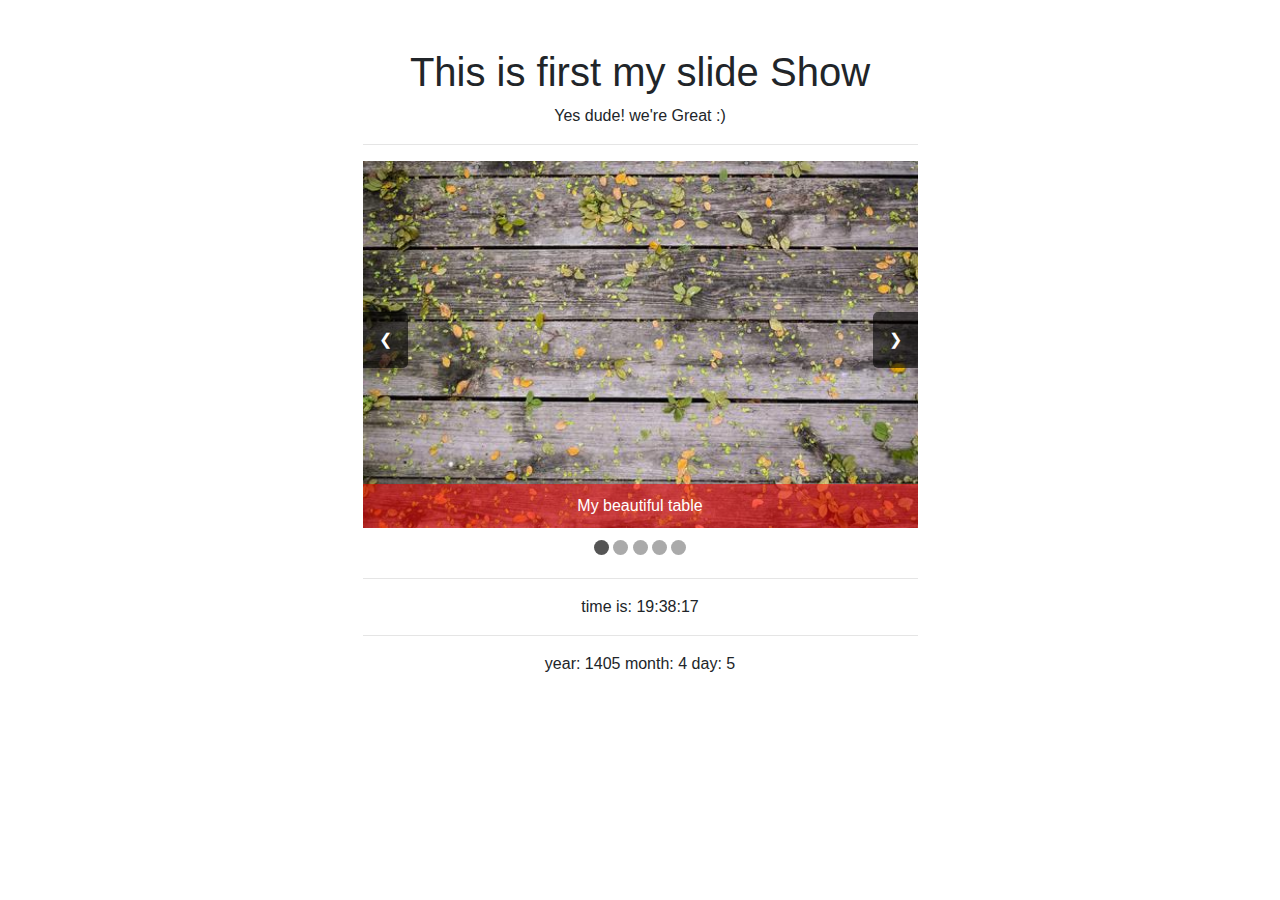
<file: slider/index.html>
<!DOCTYPE html>
<html>
<head>
	<title>Slider | JOKER!</title>
	<meta charset="utf-8">
	<link rel="stylesheet" type="text/css" href="bootstrap.min.css">
	<link rel="stylesheet" type="text/css" href="style.css">
</head>
<body>
	<div class="container">
		<div class="w-50 mx-auto my-5 text-center">
			<h1>This is first my slide Show</h1>
			<p>Yes dude! we're Great :)</p>
			<hr>
			<div class="slideshow">
				<div class="slides">
					<div class="slide active">
						<img src="media/1.jpg" alt="My beautiful table.">
						<div>
							<p>My beautiful table</p>
						</div>
					</div>
					<div class="slide">
						<img src="media/2.jpg" alt="My beautiful nature.">
						<div>
							<p>My beautiful nature</p>
						</div>
					</div>
					<div class="slide">
						<img src="media/3.jpg" alt="My beautiful eagle.">
						<div>
							<p>My beautiful eagle</p>
						</div>
					</div>
					<div class="slide">
						<img src="media/4.jpg" alt="My beautiful dog.">
						<div>
							<p>My beautiful dog</p>
						</div>
					</div>
					<div class="slide">
						<img src="media/5.jpg" alt="My beautiful cat.">
						<div>
							<p>My beautiful cat</p>
						</div>
					</div>

					<span class="prev">&#10094;</span>
					<span class="next">&#10095;</span>
				</div>

				<div class="points">
					<span class="active"></span>
					<span></span>
					<span></span>
					<span></span>
					<span></span>
				</div>


			</div>
			<hr>
			<div id="timer">
			</div>
			<hr>
			<div id="calendar">
			</div>
		</div>
	</div>
	<script src="Jalai.js"></script>
	<script src="slider.js"></script>

</body>
</html>
</file>
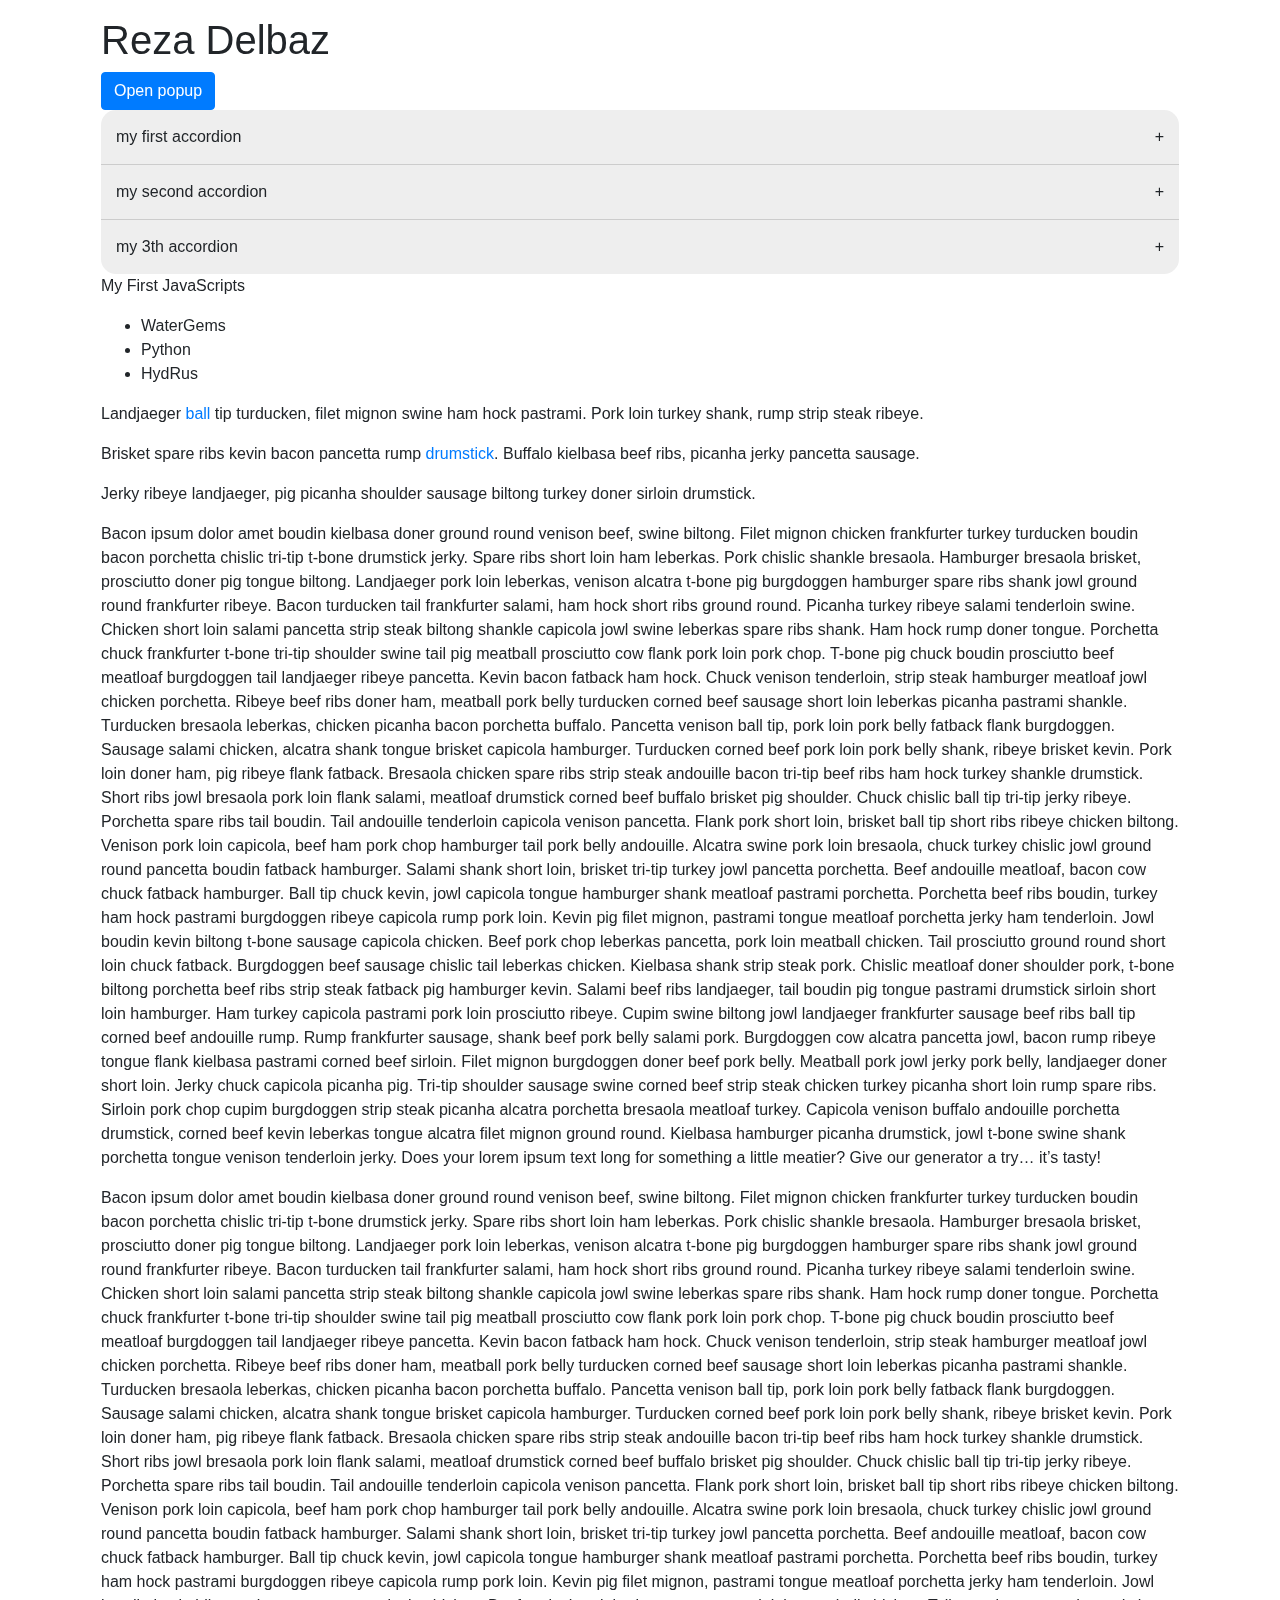
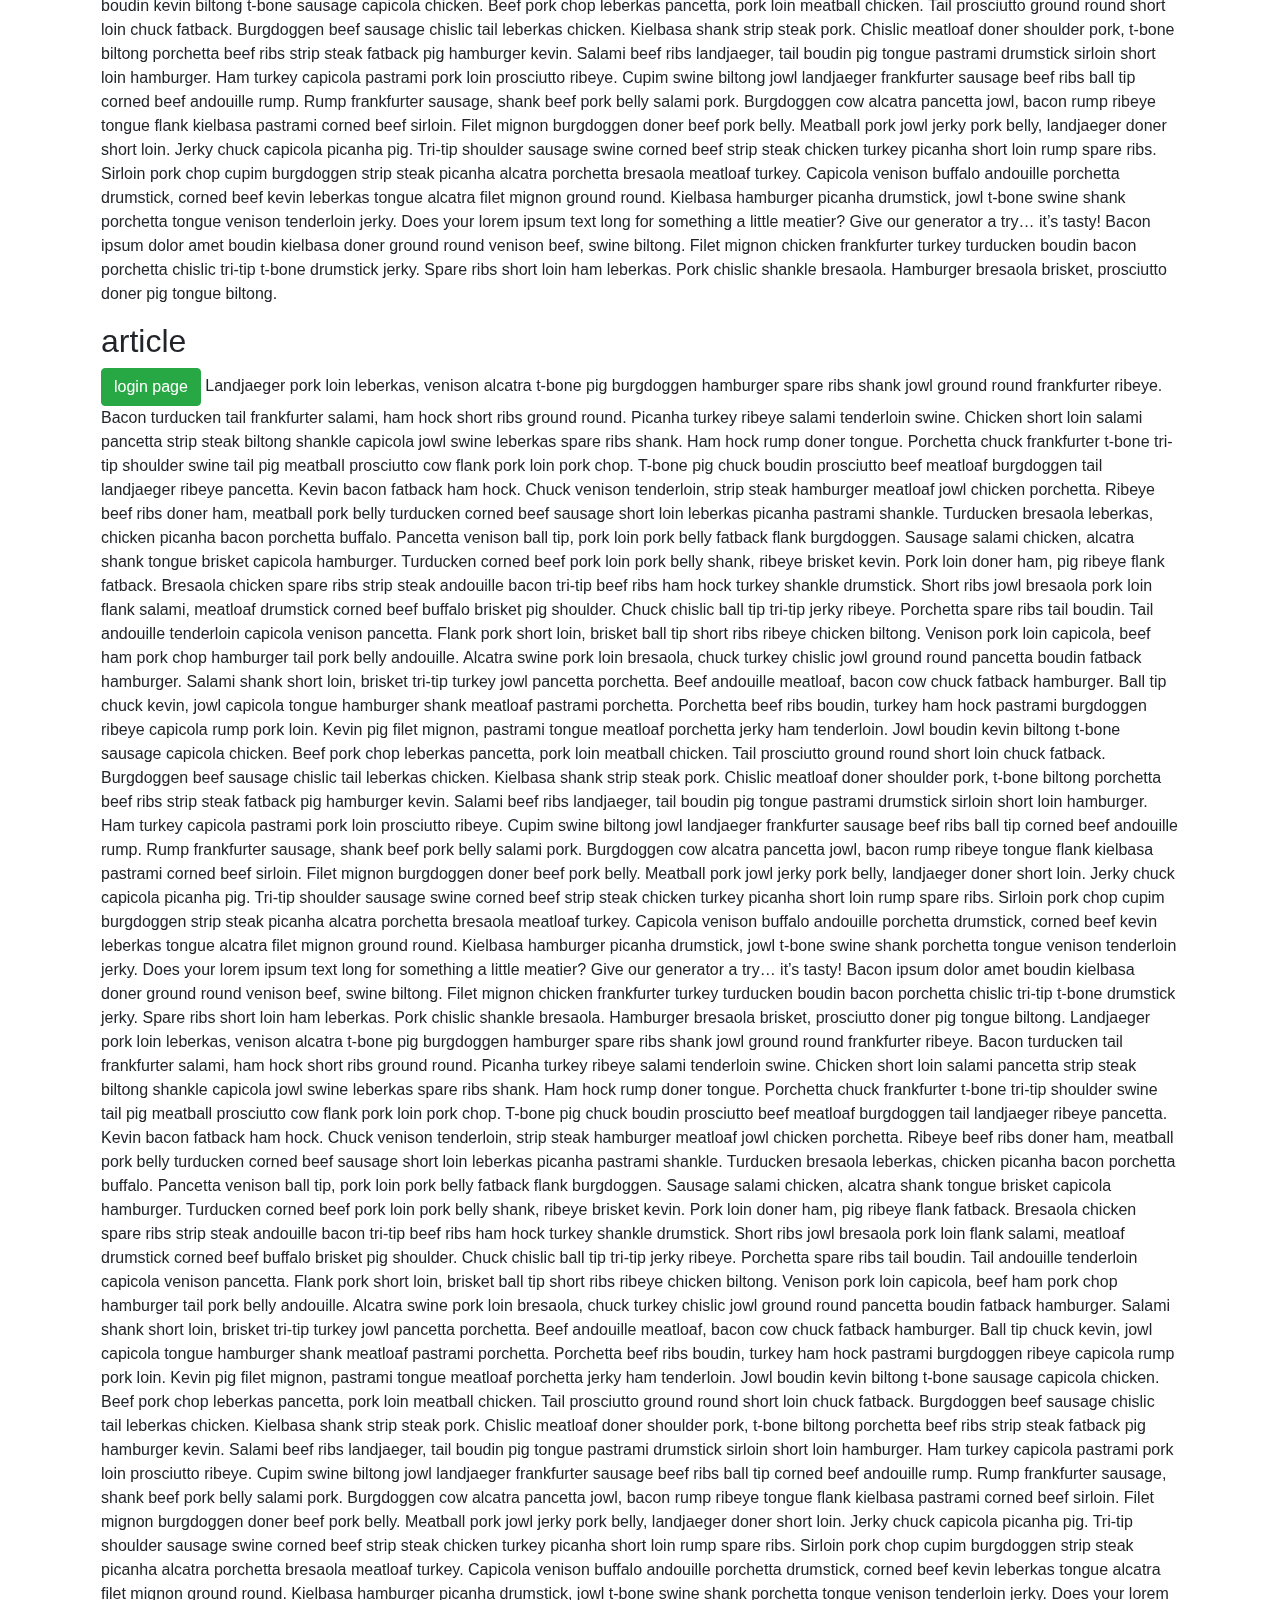
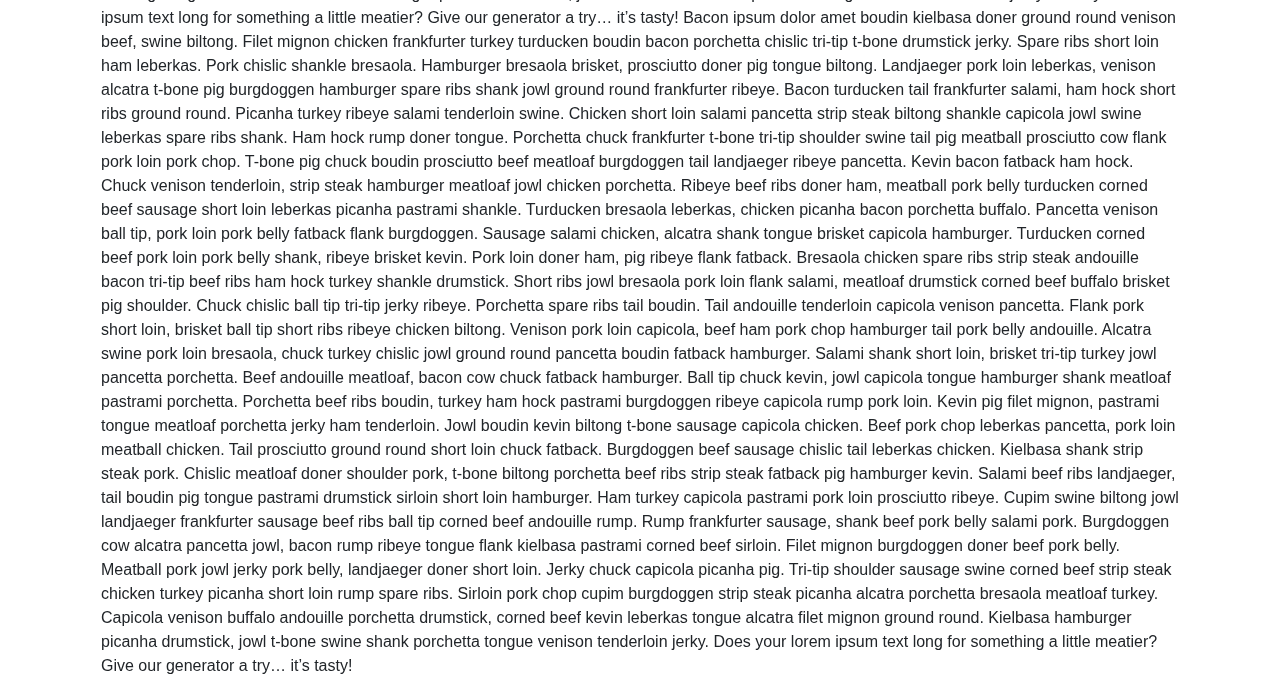
<file: myCode.html>
<!DOCTYPE html>
<html>
<head>
	<meta charset="utf-8">
	<title>Basics</title>
	<link rel="stylesheet" type="text/css" href="bootstrap.min.css">
	<link rel="stylesheet" type="text/css" href="Style.css">
	<link rel="stylesheet" type="text/css" href="style2.css">
	<link rel="stylesheet" type="text/css" href="style3.css">
</head>
<body>
	<!-- <div class="popup-wrapper"></div> -->
	<div class="container">
		<div class="m-3">
			<h1 id='title_head' class=''>Reza Delbaz</h1>
			<button class="popup-btn btn btn-primary">Open popup</button>
			<div class="popup">
				<h4>
					my popup project
					<span class="popup-close"></span>
				</h4>
				<div>
					Lorem ipsum dolor sit amet, consectetur adipisicing elit, sed do eiusmod
					tempor incididunt ut labore et dolore magna aliqua. Ut enim ad minim veniam,
					quis nostrud exercitation ullamco laboris nisi ut aliquip ex ea commodo
					consequat. Duis aute irure dolor in reprehenderit in voluptate velit esse
					cillum dolore eu fugiat nulla pariatur. Excepteur sint occaecat cupidatat non
					proident, sunt in culpa qui officia deserunt mollit anim id est laborum.
				</div>
				<button class="popup-close btn btn-secondary">Close</button>
			</div>
			<div class="content">

				<!-- accordion -->

				<div class="accordion">
					 <!-- children -->
					<div class="">
						<span>my first accordion</span>
						<div>tip turducken, filet mignon swine ham hock pastrami. Pork loin turkey shank, rump strip steak ribeye.</div>
					</div>
					 <!-- children -->
					<div>
						<span>my second accordion</span>
						<div>tip turducken, filet mignon swine ham hock pastrami. Pork loin turkey shank, rump strip steak ribeye.</div>
					</div>

					 <!-- children -->
					<div>
						<span>my 3th accordion</span>
						<div>tip turducken, filet mignon swine ham hock pastrami. Pork loin turkey shank, rump strip steak ribeye.</div>
					</div>
				</div>

				<!-- accordion -->
				<p>My First JavaScripts</p>
				<ul>
					<li>WaterGems<span style="display:none;">new</span></li>
					<li>Python</li>
					<li>HydRus <span style="display:none;">danger</span></li>
				</ul>
			</div>
			<div class="content">
				<p>Landjaeger <a href="http://google.com">ball</a> tip turducken, filet mignon swine ham hock pastrami. Pork loin turkey shank, rump strip steak ribeye.</p>
				<p>
					Brisket spare ribs kevin bacon pancetta rump <a href="http://watereng.ir">drumstick</a>. Buffalo kielbasa beef ribs, picanha jerky pancetta sausage.
				</p>
				<p>
					Jerky ribeye landjaeger, pig picanha shoulder sausage biltong turkey doner sirloin drumstick.
				</p>
				<p>
					Bacon ipsum dolor amet boudin kielbasa doner ground round venison beef, swine biltong. Filet mignon chicken frankfurter turkey turducken boudin bacon porchetta chislic tri-tip t-bone drumstick jerky. Spare ribs short loin ham leberkas. Pork chislic shankle bresaola.

Hamburger bresaola brisket, prosciutto doner pig tongue biltong. Landjaeger pork loin leberkas, venison alcatra t-bone pig burgdoggen hamburger spare ribs shank jowl ground round frankfurter ribeye. Bacon turducken tail frankfurter salami, ham hock short ribs ground round. Picanha turkey ribeye salami tenderloin swine.

Chicken short loin salami pancetta strip steak biltong shankle capicola jowl swine leberkas spare ribs shank. Ham hock rump doner tongue. Porchetta chuck frankfurter t-bone tri-tip shoulder swine tail pig meatball prosciutto cow flank pork loin pork chop. T-bone pig chuck boudin prosciutto beef meatloaf burgdoggen tail landjaeger ribeye pancetta. Kevin bacon fatback ham hock. Chuck venison tenderloin, strip steak hamburger meatloaf jowl chicken porchetta.

Ribeye beef ribs doner ham, meatball pork belly turducken corned beef sausage short loin leberkas picanha pastrami shankle. Turducken bresaola leberkas, chicken picanha bacon porchetta buffalo. Pancetta venison ball tip, pork loin pork belly fatback flank burgdoggen. Sausage salami chicken, alcatra shank tongue brisket capicola hamburger. Turducken corned beef pork loin pork belly shank, ribeye brisket kevin.

Pork loin doner ham, pig ribeye flank fatback. Bresaola chicken spare ribs strip steak andouille bacon tri-tip beef ribs ham hock turkey shankle drumstick. Short ribs jowl bresaola pork loin flank salami, meatloaf drumstick corned beef buffalo brisket pig shoulder. Chuck chislic ball tip tri-tip jerky ribeye. Porchetta spare ribs tail boudin. Tail andouille tenderloin capicola venison pancetta.

Flank pork short loin, brisket ball tip short ribs ribeye chicken biltong. Venison pork loin capicola, beef ham pork chop hamburger tail pork belly andouille. Alcatra swine pork loin bresaola, chuck turkey chislic jowl ground round pancetta boudin fatback hamburger. Salami shank short loin, brisket tri-tip turkey jowl pancetta porchetta. Beef andouille meatloaf, bacon cow chuck fatback hamburger.

Ball tip chuck kevin, jowl capicola tongue hamburger shank meatloaf pastrami porchetta. Porchetta beef ribs boudin, turkey ham hock pastrami burgdoggen ribeye capicola rump pork loin. Kevin pig filet mignon, pastrami tongue meatloaf porchetta jerky ham tenderloin. Jowl boudin kevin biltong t-bone sausage capicola chicken. Beef pork chop leberkas pancetta, pork loin meatball chicken. Tail prosciutto ground round short loin chuck fatback.

Burgdoggen beef sausage chislic tail leberkas chicken. Kielbasa shank strip steak pork. Chislic meatloaf doner shoulder pork, t-bone biltong porchetta beef ribs strip steak fatback pig hamburger kevin. Salami beef ribs landjaeger, tail boudin pig tongue pastrami drumstick sirloin short loin hamburger.

Ham turkey capicola pastrami pork loin prosciutto ribeye. Cupim swine biltong jowl landjaeger frankfurter sausage beef ribs ball tip corned beef andouille rump. Rump frankfurter sausage, shank beef pork belly salami pork. Burgdoggen cow alcatra pancetta jowl, bacon rump ribeye tongue flank kielbasa pastrami corned beef sirloin. Filet mignon burgdoggen doner beef pork belly. Meatball pork jowl jerky pork belly, landjaeger doner short loin. Jerky chuck capicola picanha pig.

Tri-tip shoulder sausage swine corned beef strip steak chicken turkey picanha short loin rump spare ribs. Sirloin pork chop cupim burgdoggen strip steak picanha alcatra porchetta bresaola meatloaf turkey. Capicola venison buffalo andouille porchetta drumstick, corned beef kevin leberkas tongue alcatra filet mignon ground round. Kielbasa hamburger picanha drumstick, jowl t-bone swine shank porchetta tongue venison tenderloin jerky.
Does your lorem ipsum text long for something a little meatier? Give our generator a try… it’s tasty!
				</p>
				<p>
					Bacon ipsum dolor amet boudin kielbasa doner ground round venison beef, swine biltong. Filet mignon chicken frankfurter turkey turducken boudin bacon porchetta chislic tri-tip t-bone drumstick jerky. Spare ribs short loin ham leberkas. Pork chislic shankle bresaola.

Hamburger bresaola brisket, prosciutto doner pig tongue biltong. Landjaeger pork loin leberkas, venison alcatra t-bone pig burgdoggen hamburger spare ribs shank jowl ground round frankfurter ribeye. Bacon turducken tail frankfurter salami, ham hock short ribs ground round. Picanha turkey ribeye salami tenderloin swine.

Chicken short loin salami pancetta strip steak biltong shankle capicola jowl swine leberkas spare ribs shank. Ham hock rump doner tongue. Porchetta chuck frankfurter t-bone tri-tip shoulder swine tail pig meatball prosciutto cow flank pork loin pork chop. T-bone pig chuck boudin prosciutto beef meatloaf burgdoggen tail landjaeger ribeye pancetta. Kevin bacon fatback ham hock. Chuck venison tenderloin, strip steak hamburger meatloaf jowl chicken porchetta.

Ribeye beef ribs doner ham, meatball pork belly turducken corned beef sausage short loin leberkas picanha pastrami shankle. Turducken bresaola leberkas, chicken picanha bacon porchetta buffalo. Pancetta venison ball tip, pork loin pork belly fatback flank burgdoggen. Sausage salami chicken, alcatra shank tongue brisket capicola hamburger. Turducken corned beef pork loin pork belly shank, ribeye brisket kevin.

Pork loin doner ham, pig ribeye flank fatback. Bresaola chicken spare ribs strip steak andouille bacon tri-tip beef ribs ham hock turkey shankle drumstick. Short ribs jowl bresaola pork loin flank salami, meatloaf drumstick corned beef buffalo brisket pig shoulder. Chuck chislic ball tip tri-tip jerky ribeye. Porchetta spare ribs tail boudin. Tail andouille tenderloin capicola venison pancetta.

Flank pork short loin, brisket ball tip short ribs ribeye chicken biltong. Venison pork loin capicola, beef ham pork chop hamburger tail pork belly andouille. Alcatra swine pork loin bresaola, chuck turkey chislic jowl ground round pancetta boudin fatback hamburger. Salami shank short loin, brisket tri-tip turkey jowl pancetta porchetta. Beef andouille meatloaf, bacon cow chuck fatback hamburger.

Ball tip chuck kevin, jowl capicola tongue hamburger shank meatloaf pastrami porchetta. Porchetta beef ribs boudin, turkey ham hock pastrami burgdoggen ribeye capicola rump pork loin. Kevin pig filet mignon, pastrami tongue meatloaf porchetta jerky ham tenderloin. Jowl boudin kevin biltong t-bone sausage capicola chicken. Beef pork chop leberkas pancetta, pork loin meatball chicken. Tail prosciutto ground round short loin chuck fatback.

Burgdoggen beef sausage chislic tail leberkas chicken. Kielbasa shank strip steak pork. Chislic meatloaf doner shoulder pork, t-bone biltong porchetta beef ribs strip steak fatback pig hamburger kevin. Salami beef ribs landjaeger, tail boudin pig tongue pastrami drumstick sirloin short loin hamburger.

Ham turkey capicola pastrami pork loin prosciutto ribeye. Cupim swine biltong jowl landjaeger frankfurter sausage beef ribs ball tip corned beef andouille rump. Rump frankfurter sausage, shank beef pork belly salami pork. Burgdoggen cow alcatra pancetta jowl, bacon rump ribeye tongue flank kielbasa pastrami corned beef sirloin. Filet mignon burgdoggen doner beef pork belly. Meatball pork jowl jerky pork belly, landjaeger doner short loin. Jerky chuck capicola picanha pig.

Tri-tip shoulder sausage swine corned beef strip steak chicken turkey picanha short loin rump spare ribs. Sirloin pork chop cupim burgdoggen strip steak picanha alcatra porchetta bresaola meatloaf turkey. Capicola venison buffalo andouille porchetta drumstick, corned beef kevin leberkas tongue alcatra filet mignon ground round. Kielbasa hamburger picanha drumstick, jowl t-bone swine shank porchetta tongue venison tenderloin jerky.
Does your lorem ipsum text long for something a little meatier? Give our generator a try… it’s tasty!
Bacon ipsum dolor amet boudin kielbasa doner ground round venison beef, swine biltong. Filet mignon chicken frankfurter turkey turducken boudin bacon porchetta chislic tri-tip t-bone drumstick jerky. Spare ribs short loin ham leberkas. Pork chislic shankle bresaola.

Hamburger bresaola brisket, prosciutto doner pig tongue biltong.

<h2 id="article"> article </h2>
<button class="popup-btn btn btn-success">login page</button>
			<div class="popup">
				<h4>
					login form
					<span class="popup-close"></span>
				</h4>
				<div>
					<form action="?">
						<div class="form-group">
							<label for="username">username</label>
							<input class="from-control" id="username" placeholder="username"></input>
						</div>
						<div class="form-group">
							<label for="password">password</label>
							<input class="from-control" id="password" placeholder="password"></input>
						</div>
						<button class="btn btn-success">Login</button>
					</form>
				</div>
				<button class="popup-close btn btn-secondary">Close</button>
			</div>




 Landjaeger pork loin leberkas, venison alcatra t-bone pig burgdoggen hamburger spare ribs shank jowl ground round frankfurter ribeye. Bacon turducken tail frankfurter salami, ham hock short ribs ground round. Picanha turkey ribeye salami tenderloin swine.

Chicken short loin salami pancetta strip steak biltong shankle capicola jowl swine leberkas spare ribs shank. Ham hock rump doner tongue. Porchetta chuck frankfurter t-bone tri-tip shoulder swine tail pig meatball prosciutto cow flank pork loin pork chop. T-bone pig chuck boudin prosciutto beef meatloaf burgdoggen tail landjaeger ribeye pancetta. Kevin bacon fatback ham hock. Chuck venison tenderloin, strip steak hamburger meatloaf jowl chicken porchetta.

Ribeye beef ribs doner ham, meatball pork belly turducken corned beef sausage short loin leberkas picanha pastrami shankle. Turducken bresaola leberkas, chicken picanha bacon porchetta buffalo. Pancetta venison ball tip, pork loin pork belly fatback flank burgdoggen. Sausage salami chicken, alcatra shank tongue brisket capicola hamburger. Turducken corned beef pork loin pork belly shank, ribeye brisket kevin.

Pork loin doner ham, pig ribeye flank fatback. Bresaola chicken spare ribs strip steak andouille bacon tri-tip beef ribs ham hock turkey shankle drumstick. Short ribs jowl bresaola pork loin flank salami, meatloaf drumstick corned beef buffalo brisket pig shoulder. Chuck chislic ball tip tri-tip jerky ribeye. Porchetta spare ribs tail boudin. Tail andouille tenderloin capicola venison pancetta.

Flank pork short loin, brisket ball tip short ribs ribeye chicken biltong. Venison pork loin capicola, beef ham pork chop hamburger tail pork belly andouille. Alcatra swine pork loin bresaola, chuck turkey chislic jowl ground round pancetta boudin fatback hamburger. Salami shank short loin, brisket tri-tip turkey jowl pancetta porchetta. Beef andouille meatloaf, bacon cow chuck fatback hamburger.

Ball tip chuck kevin, jowl capicola tongue hamburger shank meatloaf pastrami porchetta. Porchetta beef ribs boudin, turkey ham hock pastrami burgdoggen ribeye capicola rump pork loin. Kevin pig filet mignon, pastrami tongue meatloaf porchetta jerky ham tenderloin. Jowl boudin kevin biltong t-bone sausage capicola chicken. Beef pork chop leberkas pancetta, pork loin meatball chicken. Tail prosciutto ground round short loin chuck fatback.

Burgdoggen beef sausage chislic tail leberkas chicken. Kielbasa shank strip steak pork. Chislic meatloaf doner shoulder pork, t-bone biltong porchetta beef ribs strip steak fatback pig hamburger kevin. Salami beef ribs landjaeger, tail boudin pig tongue pastrami drumstick sirloin short loin hamburger.

Ham turkey capicola pastrami pork loin prosciutto ribeye. Cupim swine biltong jowl landjaeger frankfurter sausage beef ribs ball tip corned beef andouille rump. Rump frankfurter sausage, shank beef pork belly salami pork. Burgdoggen cow alcatra pancetta jowl, bacon rump ribeye tongue flank kielbasa pastrami corned beef sirloin. Filet mignon burgdoggen doner beef pork belly. Meatball pork jowl jerky pork belly, landjaeger doner short loin. Jerky chuck capicola picanha pig.

Tri-tip shoulder sausage swine corned beef strip steak chicken turkey picanha short loin rump spare ribs. Sirloin pork chop cupim burgdoggen strip steak picanha alcatra porchetta bresaola meatloaf turkey. Capicola venison buffalo andouille porchetta drumstick, corned beef kevin leberkas tongue alcatra filet mignon ground round. Kielbasa hamburger picanha drumstick, jowl t-bone swine shank porchetta tongue venison tenderloin jerky.
Does your lorem ipsum text long for something a little meatier? Give our generator a try… it’s tasty!
Bacon ipsum dolor amet boudin kielbasa doner ground round venison beef, swine biltong. Filet mignon chicken frankfurter turkey turducken boudin bacon porchetta chislic tri-tip t-bone drumstick jerky. Spare ribs short loin ham leberkas. Pork chislic shankle bresaola.

Hamburger bresaola brisket, prosciutto doner pig tongue biltong. Landjaeger pork loin leberkas, venison alcatra t-bone pig burgdoggen hamburger spare ribs shank jowl ground round frankfurter ribeye. Bacon turducken tail frankfurter salami, ham hock short ribs ground round. Picanha turkey ribeye salami tenderloin swine.

Chicken short loin salami pancetta strip steak biltong shankle capicola jowl swine leberkas spare ribs shank. Ham hock rump doner tongue. Porchetta chuck frankfurter t-bone tri-tip shoulder swine tail pig meatball prosciutto cow flank pork loin pork chop. T-bone pig chuck boudin prosciutto beef meatloaf burgdoggen tail landjaeger ribeye pancetta. Kevin bacon fatback ham hock. Chuck venison tenderloin, strip steak hamburger meatloaf jowl chicken porchetta.

Ribeye beef ribs doner ham, meatball pork belly turducken corned beef sausage short loin leberkas picanha pastrami shankle. Turducken bresaola leberkas, chicken picanha bacon porchetta buffalo. Pancetta venison ball tip, pork loin pork belly fatback flank burgdoggen. Sausage salami chicken, alcatra shank tongue brisket capicola hamburger. Turducken corned beef pork loin pork belly shank, ribeye brisket kevin.

Pork loin doner ham, pig ribeye flank fatback. Bresaola chicken spare ribs strip steak andouille bacon tri-tip beef ribs ham hock turkey shankle drumstick. Short ribs jowl bresaola pork loin flank salami, meatloaf drumstick corned beef buffalo brisket pig shoulder. Chuck chislic ball tip tri-tip jerky ribeye. Porchetta spare ribs tail boudin. Tail andouille tenderloin capicola venison pancetta.

Flank pork short loin, brisket ball tip short ribs ribeye chicken biltong. Venison pork loin capicola, beef ham pork chop hamburger tail pork belly andouille. Alcatra swine pork loin bresaola, chuck turkey chislic jowl ground round pancetta boudin fatback hamburger. Salami shank short loin, brisket tri-tip turkey jowl pancetta porchetta. Beef andouille meatloaf, bacon cow chuck fatback hamburger.

Ball tip chuck kevin, jowl capicola tongue hamburger shank meatloaf pastrami porchetta. Porchetta beef ribs boudin, turkey ham hock pastrami burgdoggen ribeye capicola rump pork loin. Kevin pig filet mignon, pastrami tongue meatloaf porchetta jerky ham tenderloin. Jowl boudin kevin biltong t-bone sausage capicola chicken. Beef pork chop leberkas pancetta, pork loin meatball chicken. Tail prosciutto ground round short loin chuck fatback.

Burgdoggen beef sausage chislic tail leberkas chicken. Kielbasa shank strip steak pork. Chislic meatloaf doner shoulder pork, t-bone biltong porchetta beef ribs strip steak fatback pig hamburger kevin. Salami beef ribs landjaeger, tail boudin pig tongue pastrami drumstick sirloin short loin hamburger.

Ham turkey capicola pastrami pork loin prosciutto ribeye. Cupim swine biltong jowl landjaeger frankfurter sausage beef ribs ball tip corned beef andouille rump. Rump frankfurter sausage, shank beef pork belly salami pork. Burgdoggen cow alcatra pancetta jowl, bacon rump ribeye tongue flank kielbasa pastrami corned beef sirloin. Filet mignon burgdoggen doner beef pork belly. Meatball pork jowl jerky pork belly, landjaeger doner short loin. Jerky chuck capicola picanha pig.

Tri-tip shoulder sausage swine corned beef strip steak chicken turkey picanha short loin rump spare ribs. Sirloin pork chop cupim burgdoggen strip steak picanha alcatra porchetta bresaola meatloaf turkey. Capicola venison buffalo andouille porchetta drumstick, corned beef kevin leberkas tongue alcatra filet mignon ground round. Kielbasa hamburger picanha drumstick, jowl t-bone swine shank porchetta tongue venison tenderloin jerky.
Does your lorem ipsum text long for something a little meatier? Give our generator a try… it’s tasty!
Bacon ipsum dolor amet boudin kielbasa doner ground round venison beef, swine biltong. Filet mignon chicken frankfurter turkey turducken boudin bacon porchetta chislic tri-tip t-bone drumstick jerky. Spare ribs short loin ham leberkas. Pork chislic shankle bresaola.

Hamburger bresaola brisket, prosciutto doner pig tongue biltong. Landjaeger pork loin leberkas, venison alcatra t-bone pig burgdoggen hamburger spare ribs shank jowl ground round frankfurter ribeye. Bacon turducken tail frankfurter salami, ham hock short ribs ground round. Picanha turkey ribeye salami tenderloin swine.

Chicken short loin salami pancetta strip steak biltong shankle capicola jowl swine leberkas spare ribs shank. Ham hock rump doner tongue. Porchetta chuck frankfurter t-bone tri-tip shoulder swine tail pig meatball prosciutto cow flank pork loin pork chop. T-bone pig chuck boudin prosciutto beef meatloaf burgdoggen tail landjaeger ribeye pancetta. Kevin bacon fatback ham hock. Chuck venison tenderloin, strip steak hamburger meatloaf jowl chicken porchetta.

Ribeye beef ribs doner ham, meatball pork belly turducken corned beef sausage short loin leberkas picanha pastrami shankle. Turducken bresaola leberkas, chicken picanha bacon porchetta buffalo. Pancetta venison ball tip, pork loin pork belly fatback flank burgdoggen. Sausage salami chicken, alcatra shank tongue brisket capicola hamburger. Turducken corned beef pork loin pork belly shank, ribeye brisket kevin.

Pork loin doner ham, pig ribeye flank fatback. Bresaola chicken spare ribs strip steak andouille bacon tri-tip beef ribs ham hock turkey shankle drumstick. Short ribs jowl bresaola pork loin flank salami, meatloaf drumstick corned beef buffalo brisket pig shoulder. Chuck chislic ball tip tri-tip jerky ribeye. Porchetta spare ribs tail boudin. Tail andouille tenderloin capicola venison pancetta.

Flank pork short loin, brisket ball tip short ribs ribeye chicken biltong. Venison pork loin capicola, beef ham pork chop hamburger tail pork belly andouille. Alcatra swine pork loin bresaola, chuck turkey chislic jowl ground round pancetta boudin fatback hamburger. Salami shank short loin, brisket tri-tip turkey jowl pancetta porchetta. Beef andouille meatloaf, bacon cow chuck fatback hamburger.

Ball tip chuck kevin, jowl capicola tongue hamburger shank meatloaf pastrami porchetta. Porchetta beef ribs boudin, turkey ham hock pastrami burgdoggen ribeye capicola rump pork loin. Kevin pig filet mignon, pastrami tongue meatloaf porchetta jerky ham tenderloin. Jowl boudin kevin biltong t-bone sausage capicola chicken. Beef pork chop leberkas pancetta, pork loin meatball chicken. Tail prosciutto ground round short loin chuck fatback.

Burgdoggen beef sausage chislic tail leberkas chicken. Kielbasa shank strip steak pork. Chislic meatloaf doner shoulder pork, t-bone biltong porchetta beef ribs strip steak fatback pig hamburger kevin. Salami beef ribs landjaeger, tail boudin pig tongue pastrami drumstick sirloin short loin hamburger.

Ham turkey capicola pastrami pork loin prosciutto ribeye. Cupim swine biltong jowl landjaeger frankfurter sausage beef ribs ball tip corned beef andouille rump. Rump frankfurter sausage, shank beef pork belly salami pork. Burgdoggen cow alcatra pancetta jowl, bacon rump ribeye tongue flank kielbasa pastrami corned beef sirloin. Filet mignon burgdoggen doner beef pork belly. Meatball pork jowl jerky pork belly, landjaeger doner short loin. Jerky chuck capicola picanha pig.

Tri-tip shoulder sausage swine corned beef strip steak chicken turkey picanha short loin rump spare ribs. Sirloin pork chop cupim burgdoggen strip steak picanha alcatra porchetta bresaola meatloaf turkey. Capicola venison buffalo andouille porchetta drumstick, corned beef kevin leberkas tongue alcatra filet mignon ground round. Kielbasa hamburger picanha drumstick, jowl t-bone swine shank porchetta tongue venison tenderloin jerky.
Does your lorem ipsum text long for something a little meatier? Give our generator a try… it’s tasty!

				</p>
			</div>
		</div>
	</div>
	
<button class="scroll"></button>
<button class="scroll2"></button>






<!-- <script src="MyScripts.js">
</script>
<script src="MyScripts2.js">
</script>
<script src="functions.js">
</script> --><!-- 
<script src="DOM.js"></script> -->
<!-- <script src="DOM2.js"></script>
 --><!-- <script src="olineScript.js"></script> -->
 <script src="accordion.js"></script>
 <script src="scroll.js"></script>
 <script src="popup.js"></script>
</body>
</html>
</file>
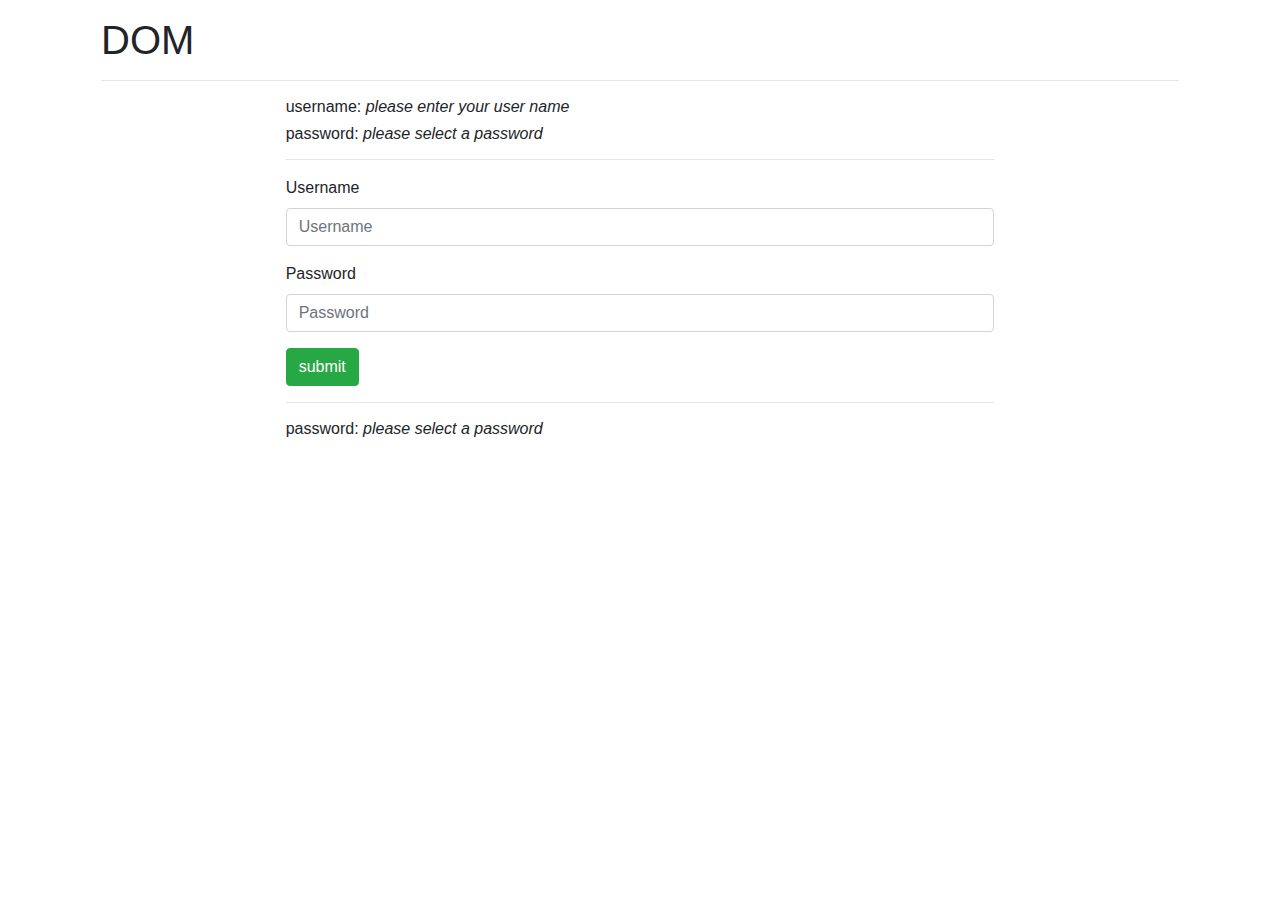
<file: myCode2.html>
<!DOCTYPE html>
<html>
<head>
	<meta charset="utf-8">
	<title>Validation</title>
	<link rel="stylesheet" type="text/css" href="bootstrap.min.css">
	<link rel="stylesheet" type="text/css" href="Style.css">
	<link rel="stylesheet" type="text/css" href="style2.css">
	<link rel="stylesheet" type="text/css" href="style3.css">
</head>
<body>

	<div class="container">
		<div class="m-3">
			<h1 id="header">DOM</h1>
			<hr>
			<div class="row">
				<div class="col-md-8 mx-auto">
					<h6>
						username:
						<span id="username"><i>please enter your user name</i></span>
					</h6>
					<h6>
						password:
						<span id="password"><i>please select a password</i></span>
					</h6>
					<hr>
					<form class="form">
						<div class="form-group">
							<label for="Username">Username</label>
							<input type="text" name="Username" id="Username" class="form-control" placeholder="Username">
						</div>
							<div class="form-group">
							<label for="Password">Password</label>
							<input type="password" name="Password" id="Password" class="form-control" placeholder="Password">
						</div>
						<input type="submit" name="submit" value="submit" class="btn btn-success">
					</form>
					<hr>
					<h6>
						password:
						<span id="see-password"><i>please select a password</i></span>
					</h6>
					
				</div>
			</div>
		</div>
	</div>


 <script src="validation.js"></script>
</body>
</html>
</file>
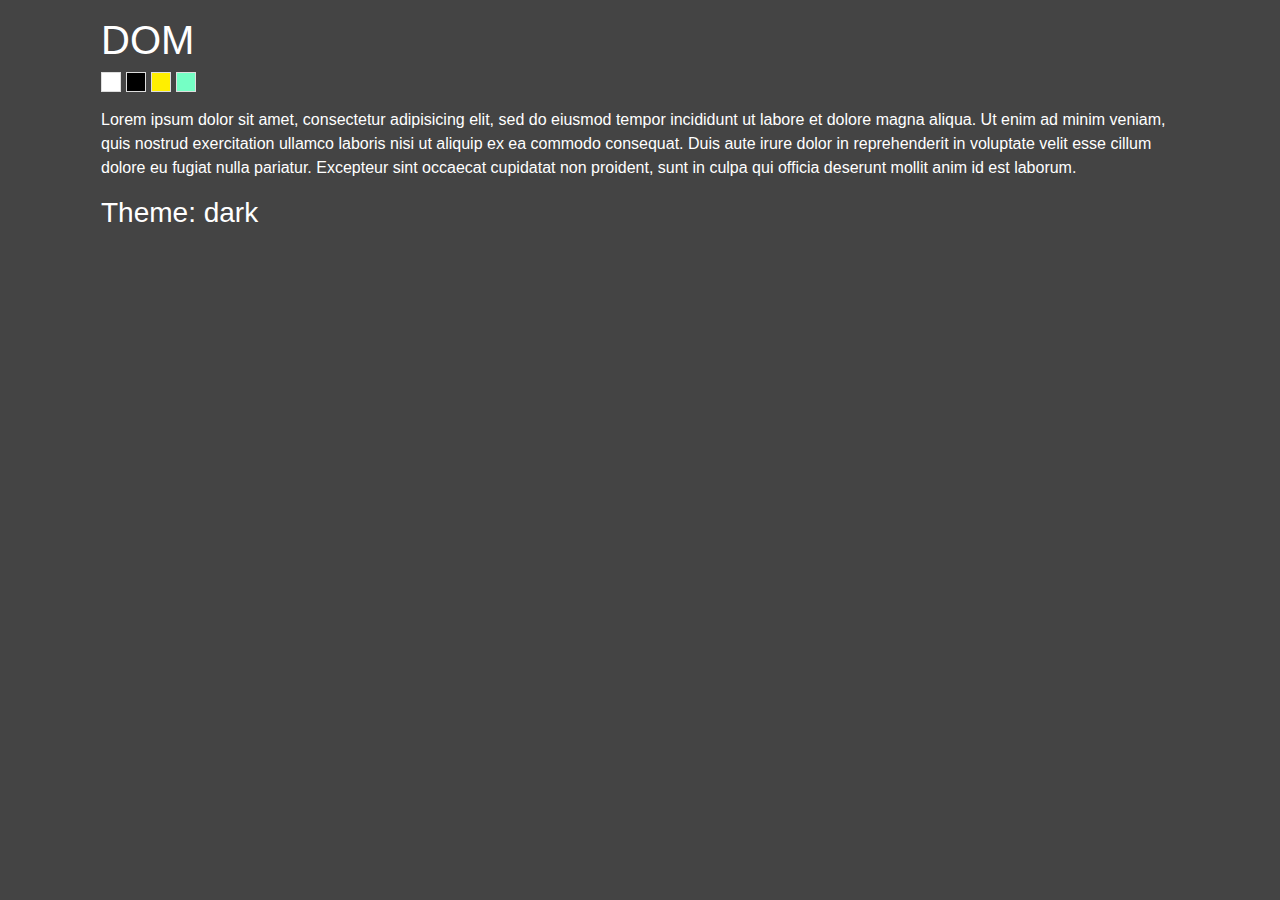
<file: theme.html>
<!DOCTYPE html>
<html>
<head>
	<title>Theme | Modern JS!</title>
	<meta charset="utf-8">
	<link rel="stylesheet" type="text/css" href="bootstrap.min.css">
	<link rel="stylesheet" type="text/css" href="theme.css">
</head>
<body>
	<div class="container">
		<div class="m-3">
			<h1 id="header">DOM</h1>

			<div class="themes clearfix mb-3">
				<div data-color="light" style="background-color:#fff;"></div>
				<div data-color="dark" style="background-color:#000;"></div>
				<div data-color="yellow" style="background-color:#ffef00;"></div>
				<div data-color="green" style="background-color:#75ffc5;"></div>
			</div>

			<div class="content">
				<p>Lorem ipsum dolor sit amet, consectetur adipisicing elit, sed do eiusmod tempor incididunt ut labore et dolore magna aliqua. Ut enim ad minim veniam, quis nostrud exercitation ullamco laboris nisi ut aliquip ex ea commodo consequat. Duis aute irure dolor in reprehenderit in voluptate velit esse cillum dolore eu fugiat nulla pariatur. Excepteur sint occaecat cupidatat non proident, sunt in culpa qui officia deserunt mollit anim id est laborum.</p>
				<h3>Theme: <span id="selection"></span></h3>
			</div>
		</div>
	</div>
	<script src="theme.js"></script>
	<script>
		localStorage.clear()
	</script>
</body>
</html>
</file>
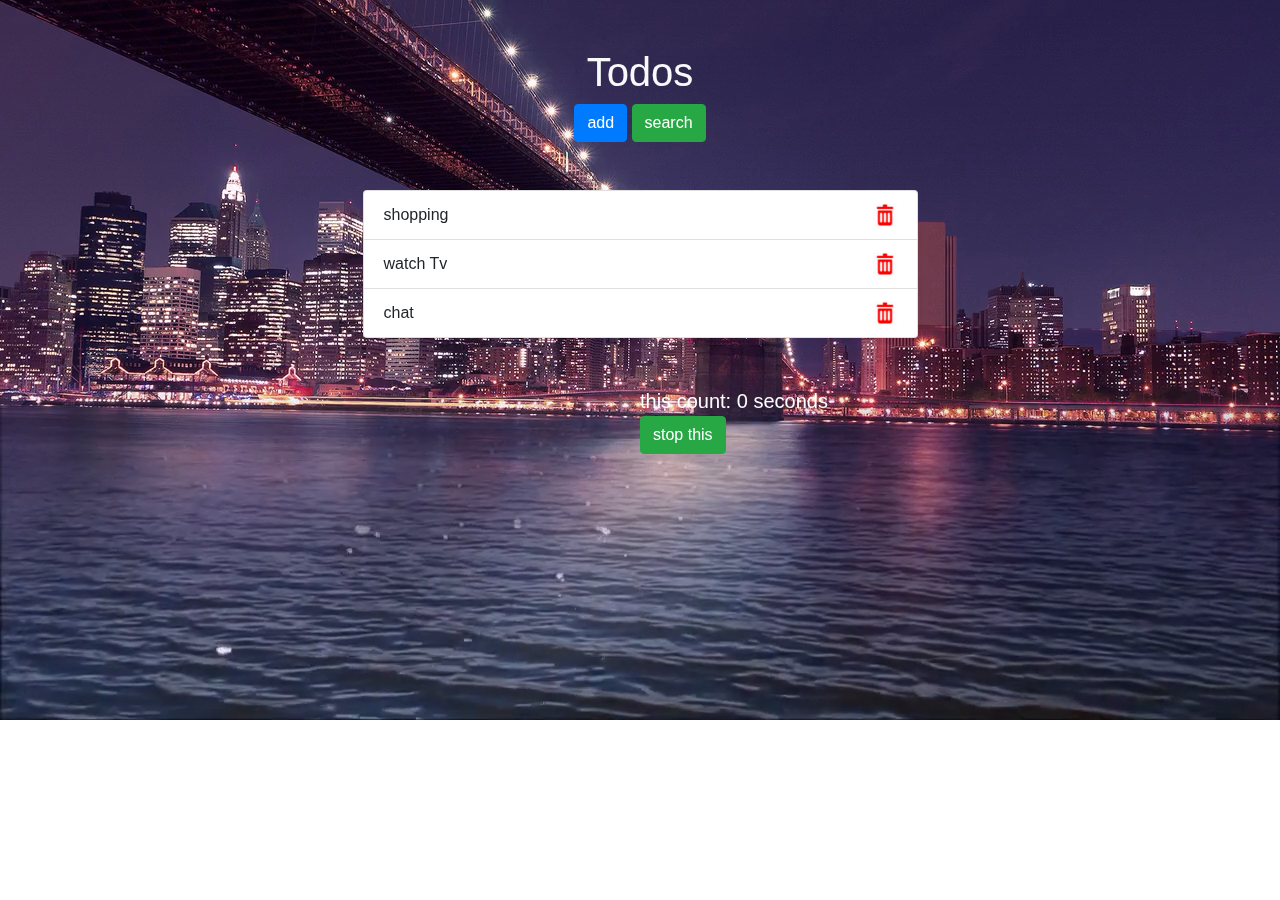
<file: todos/todos.html>
<!DOCTYPE html>
<html>
<head>
	<title>Theme | Modern JS!</title>
	<meta charset="utf-8">
	<link rel="stylesheet" type="text/css" href="bootstrap.min.css">
	<link rel="stylesheet" type="text/css" href="todos.css">
</head>
<body>
	<div class="container">
		<div class="w-50 mx-auto my-5">
			<h1 id="header" class="text-center text-light mt-5">Todos</h1>

			<div id="action" class="text-center mb-5">
				<a class="btn btn-primary" data-action="add">add</a>
				<a class="btn btn-success" data-action="search">search</a>
			</div>

			
			<div id="form-wrapper" class="mb-3">

			</div>
			<ul class="list-group" id='todos-List'>
			  <li class="list-group-item"><span>Cras justo odio</span>
			  	<img src="Media/delete.png" class="float-right"></li>
			  <li class="list-group-item"><span>Dapibus ac facilisis in</span>
			  	<img src="Media/delete.png" class="float-right"></li>
			  <li class="list-group-item"><span>Morbi leo risus</span>
			  	<img src="Media/delete.png" class="float-right"></li>
			  <li class="list-group-item"><span>Porta ac consectetur ac</span>
			  	<img src="Media/delete.png" class="float-right"></li>
			  <li class="list-group-item"><span>Vestibulum at eros</span>
			  	<img src="Media/delete.png" class="float-right"></li>
			</ul>
		</div>
	</div>


	<div id="counter">
		<div id="matn">this count: 0 seconds</div>
		<button class="btncount btn btn-success" data-btn = "start">stop this</button>
	</div>
	<video loop autoplay muted><source src="Media/cut.mp4" type="video/mp4"></video>
	<script src="todos.js"></script>
</body>
</html>
</file>
<file: slider/style.css>
.slideshow {
	cursor: pointer;
}

.slides {
	position: relative;
}

.slide {
	display:none;
	position:relative;
	animation: reza 0.5s ;
}

@keyframes reza {
  0%   { opacity: 0; }
  100% { opacity: 1; }
}

.slide.active{
	display:block;
}


.slide img{
	width: 100%;
}
.slide > div{
	background-color:  #ff000087;
 	position: absolute;
    bottom: 0;
    width: 100%;
    min-height: 44px;
    transition: min-height 0.5s;
	display: flex;
	justify-content: center;
	align-items: center;

}

.slide > div:hover {
	min-height: 100%
}

.slide  div  p {
	color: #fff;
	padding: 10px;
	margin-bottom: 0;
	transition:  font-size 0.5s;
}

.slide  div:hover  p {
	font-size: 3.5rem;
}

.prev, .next{
	position:  absolute;
	top:50%;
	background-color: #0009;
	color: #fff;
	padding: 16px;
	margin-top: -32px;
}

.prev{
	left: 0;
	border-radius: 0px 5px 5px 0px ;
}

.next{
	right: 0;
	border-radius: 5px 0px 0px 5px ;
}

.prev:active, .next:active{
	background-color: #000;

}
.points { margin-top: 10px; }
.points span {
	width: 15px;
	height: 15px;
	display: inline-block;
	background-color: #aaa;
	border-radius: 50%;
}

.points span.active {
	background-color: #555;
}
</file>
<file: Style.css>
.accordion > div > span{
	background-color: #eee;
	width:100%;
	display:block;
	cursor: pointer;
	padding: 15px;
	border-bottom: 1px solid #ccc;
}

.accordion > div:first-child > span{
	border-radius:15px 15px 0 0;
}

.accordion > div:last-child > span{
	border-radius:0 0 15px 15px;
	border-bottom: 0;
}
.accordion > div.show:last-child > span{
	border-radius:0;
}
.accordion > div.show:last-child > div{
	border-bottom: 1px solid #ccc;
	border-radius: 0 0 15px 15px;
}


.accordion > div > div {

	border-left: 1px solid #ccc;
	border-right: 1px solid #ccc;
	max-height: 0;
	overflow: hidden;
	transition: all 0.5s;
	padding: 0 15px;
/*	display: none;*/
}

.accordion > div.show > div {
	max-height: initial;
	padding: 15px;

/* display: block;*/
}

.accordion > div > span:hover,
.accordion > div.show > span {
	background-color: #ccc;

}

.accordion > div > span:after{
	content:"\002b";
	float:right;
}
.accordion > div.show > span:after{
	content:"\2212";
	float:right;
}
</file>
<file: style2.css>
.scroll{
	background-image: url('arrow.svg');
	background-color: red;
	background-repeat: no-repeat;
	background-position: center;
	width: 50px;
	height: 50px;
	border: 0;
	border-radius: 50%;
	position: fixed;
	right:20px;
	bottom: 20px;
	cursor: auto !important;
	opacity: 0;
	transition: opacity 0.5s;
}

.scroll2{
	background-image: url('arrow.svg');
	background-color: green;
	background-repeat: no-repeat;
	background-position: center;
	width: 50px;
	height: 50px;
	border: 0;
	border-radius: 50%;
	position: fixed;
	left:20px;
	bottom: 20px;
	cursor: auto !important;
	opacity: 0;
	transition: opacity 0.5s;
}

.scroll.show,
.scroll2.show{
	cursor: pointer !important;
	opacity:1;
}
</file>
<file: style3.css>
.popup-wrapper {
    background-color: rgba(0,0,0,0.0);
    height: 100%;
    width: 100%;
    top: 0;
    left: 0;
    position: fixed;
    z-index: -1;
    transition: background-color 0.5s ;
}

.popup-wrapper.show{
    background-color: rgba(0,0,0,0.5);
    z-index: 0;
}

.popup {
    background-color: #fff;
    border: 1px solid #ddd;
    border-radius: 10px;
    position: fixed;
    left: 50%;
    top: 50px;
    transform: translateX(-50%);
    opacity: 0;
    visibility: hidden;
    transition: opacity 0.5s;
    min-width: 400px;
}

.popup.show{
    opacity: 1;
    visibility: visible;
}

.popup >h4,
.popup > div{
    padding: 15px 20px;
    border-bottom: 1px solid #ddd;
}


.popup > h4> span.popup-close:after{
    content: "\00D7";
    float: right;
    cursor: pointer;
}

.popup > button.popup-close {
    float: right;
    margin: 15px 20px;
}
</file>
<file: theme.css>
div.themes > div {
	height:20px;
	width: 20px;
	float: left;
	margin-right: 5px;
	cursor: pointer;
	border: 1px solid #ddd;
}

.light {
	background-color: #fff;
	color: #000;
}

.dark {
	background-color: #444;
	color: #fff;
}

.yellow {
	background-color: #fff88a;
	color: #000;
}

.green {
	background-color: #75ffc5;
	color: #686868;
}
</file>
<file: todos/todos.css>
.list-group-item > span,
.list-group-item > img {
	cursor: pointer;
}

video {
    min-width: 100%;
    position: fixed;
    top: 0;
    z-index: -1;
}

#matn {
    margin-left: 50%;
    color: #fff;
    font-size: 20px;
    background: ;
    width: 50%;
}


.btncount{
    margin-left: 50%
}
</file>
